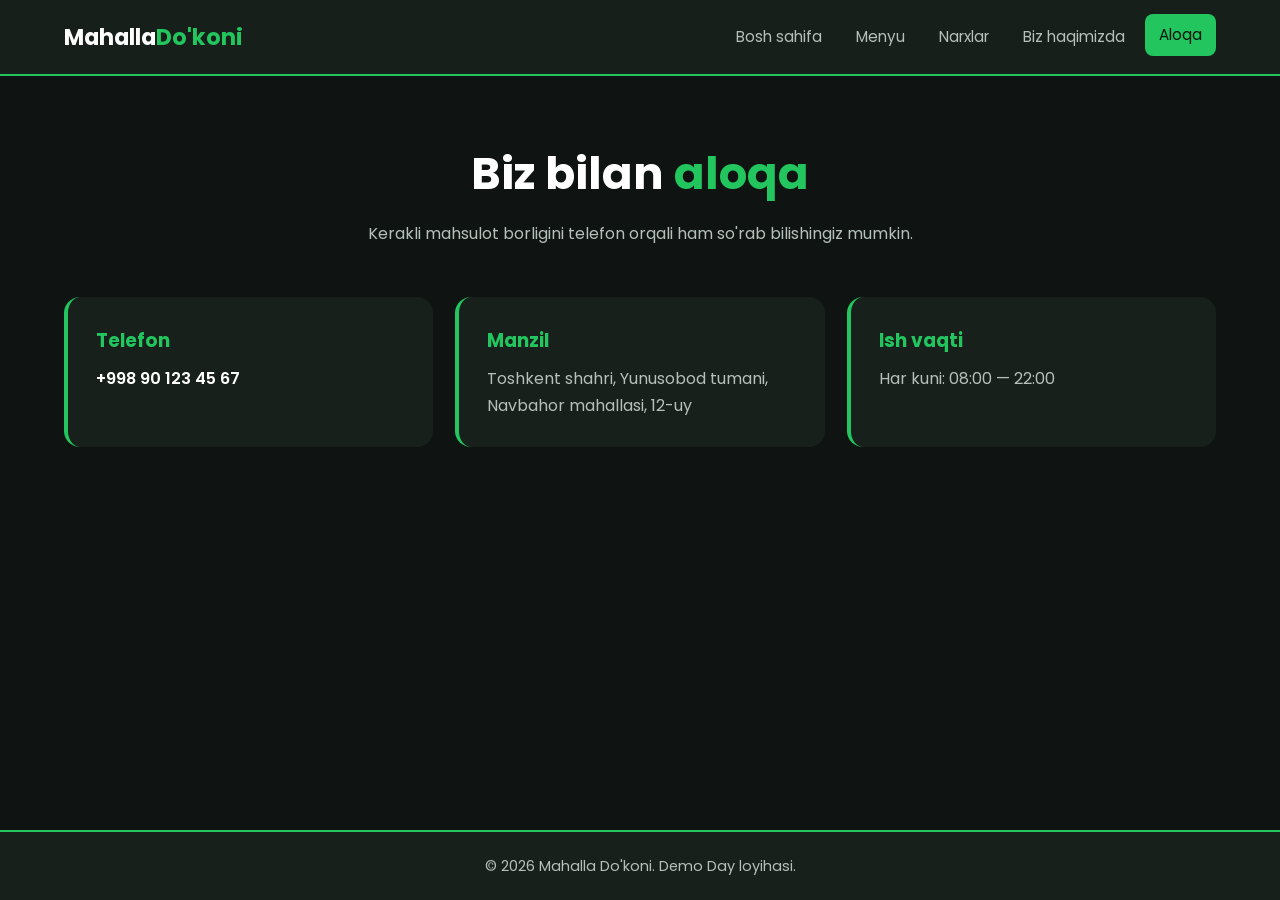
<file: aloqa.html>
<!DOCTYPE html>
<html lang="uz">
<head>
  <meta charset="UTF-8">
  <meta name="viewport" content="width=device-width, initial-scale=1.0">
  <title>Aloqa — Mahalla Do'koni</title>
  <link rel="preconnect" href="https://fonts.googleapis.com">
  <link rel="preconnect" href="https://fonts.gstatic.com" crossorigin>
  <link href="https://fonts.googleapis.com/css2?family=Poppins:wght@400;500;600;700&display=swap" rel="stylesheet">
  <link rel="stylesheet" href="style.css">
</head>
<body>
  <header class="site-header">
    <a href="index.html" class="logo">Mahalla<span>Do'koni</span></a>
    <nav>
      <a href="index.html">Bosh sahifa</a>
      <a href="menyu.html">Menyu</a>
      <a href="narxlar.html">Narxlar</a>
      <a href="haqimizda.html">Biz haqimizda</a>
      <a href="aloqa.html" class="active">Aloqa</a>
    </nav>
  </header>

  <main>
    <section class="page-title">
      <h1>Biz bilan <em>aloqa</em></h1>
      <p>Kerakli mahsulot borligini telefon orqali ham so'rab bilishingiz mumkin.</p>
    </section>

    <section class="cards contact">
      <article class="card">
        <h3>Telefon</h3>
        <p><a href="tel:+998901234567">+998 90 123 45 67</a></p>
      </article>
      <article class="card">
        <h3>Manzil</h3>
        <p>Toshkent shahri, Yunusobod tumani, Navbahor mahallasi, 12-uy</p>
      </article>
      <article class="card">
        <h3>Ish vaqti</h3>
        <p>Har kuni: 08:00 — 22:00</p>
      </article>
    </section>
  </main>

  <footer class="site-footer">
    <p>&copy; 2026 Mahalla Do'koni. Demo Day loyihasi.</p>
  </footer>
</body>
</html>
</file>
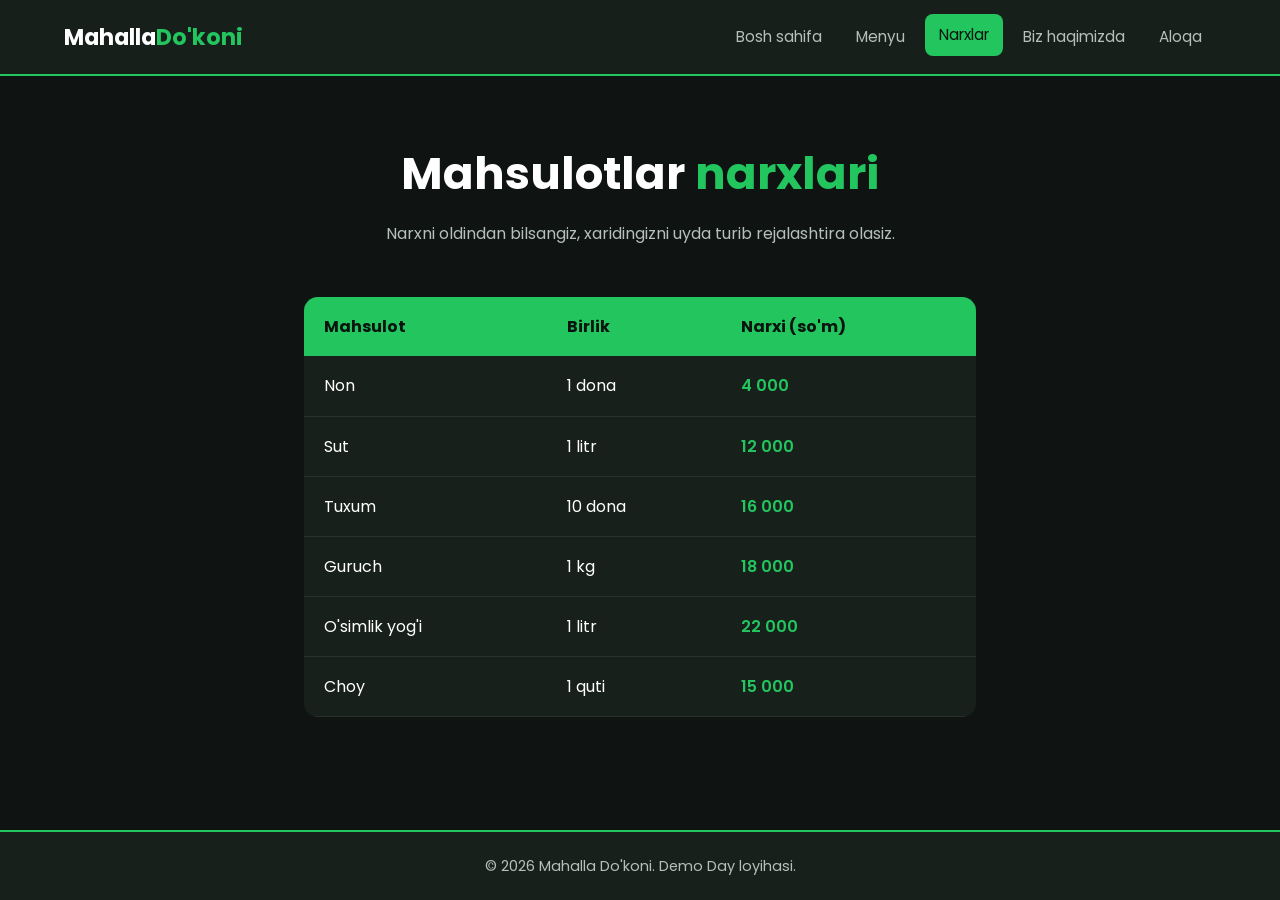
<file: narxlar.html>
<!DOCTYPE html>
<html lang="uz">
<head>
  <meta charset="UTF-8">
  <meta name="viewport" content="width=device-width, initial-scale=1.0">
  <title>Narxlar — Mahalla Do'koni</title>
  <link rel="preconnect" href="https://fonts.googleapis.com">
  <link rel="preconnect" href="https://fonts.gstatic.com" crossorigin>
  <link href="https://fonts.googleapis.com/css2?family=Poppins:wght@400;500;600;700&display=swap" rel="stylesheet">
  <link rel="stylesheet" href="style.css">
</head>
<body>
  <header class="site-header">
    <a href="index.html" class="logo">Mahalla<span>Do'koni</span></a>
    <nav>
      <a href="index.html">Bosh sahifa</a>
      <a href="menyu.html">Menyu</a>
      <a href="narxlar.html" class="active">Narxlar</a>
      <a href="haqimizda.html">Biz haqimizda</a>
      <a href="aloqa.html">Aloqa</a>
    </nav>
  </header>

  <main>
    <section class="page-title">
      <h1>Mahsulotlar <em>narxlari</em></h1>
      <p>Narxni oldindan bilsangiz, xaridingizni uyda turib rejalashtira olasiz.</p>
    </section>

    <section class="table-wrap">
      <table>
        <thead>
          <tr><th>Mahsulot</th><th>Birlik</th><th>Narxi (so'm)</th></tr>
        </thead>
        <tbody>
          <tr><td>Non</td><td>1 dona</td><td>4 000</td></tr>
          <tr><td>Sut</td><td>1 litr</td><td>12 000</td></tr>
          <tr><td>Tuxum</td><td>10 dona</td><td>16 000</td></tr>
          <tr><td>Guruch</td><td>1 kg</td><td>18 000</td></tr>
          <tr><td>O'simlik yog'i</td><td>1 litr</td><td>22 000</td></tr>
          <tr><td>Choy</td><td>1 quti</td><td>15 000</td></tr>
        </tbody>
      </table>
    </section>
  </main>

  <footer class="site-footer">
    <p>&copy; 2026 Mahalla Do'koni. Demo Day loyihasi.</p>
  </footer>
</body>
</html>
</file>
<file: style.css>
/* ===== Asosiy sozlamalar ===== */
:root {
  --bg: #0f1412;
  --bg-2: #18201c;
  --text: #ffffff;
  --muted: #b5c0ba;
  --green: #22c55e;
  --green-dark: #16a34a;
}

* { margin: 0; padding: 0; box-sizing: border-box; }

html { scroll-behavior: smooth; }

body {
  font-family: 'Poppins', system-ui, -apple-system, 'Segoe UI', sans-serif;
  background: var(--bg);
  color: var(--text);
  line-height: 1.7;
  min-height: 100vh;
  display: flex;
  flex-direction: column;
}

main { flex: 1; }

img { max-width: 100%; display: block; }

a { color: inherit; text-decoration: none; }

em { color: var(--green); font-style: normal; }

/* ===== Animatsiyalar ===== */
@keyframes fadeUp {
  from { opacity: 0; transform: translateY(24px); }
  to   { opacity: 1; transform: translateY(0); }
}

@keyframes fadeIn {
  from { opacity: 0; }
  to   { opacity: 1; }
}

.hero-text, .page-title, .about-text { animation: fadeUp 0.9s ease both; }
.hero-img, .about img               { animation: fadeIn 1.4s ease 0.2s both; }
.card, .product, .table-wrap        { animation: fadeUp 0.8s ease both; }

.card:nth-child(2), .product:nth-child(2) { animation-delay: 0.15s; }
.card:nth-child(3), .product:nth-child(3) { animation-delay: 0.3s; }
.product:nth-child(4) { animation-delay: 0.45s; }
.product:nth-child(5) { animation-delay: 0.6s; }
.product:nth-child(6) { animation-delay: 0.75s; }

/* ===== Header ===== */
.site-header {
  display: flex;
  justify-content: space-between;
  align-items: center;
  flex-wrap: wrap;
  gap: 12px;
  padding: 16px 5%;
  background: rgba(24, 32, 28, 0.95);
  border-bottom: 2px solid var(--green);
  position: sticky;
  top: 0;
  z-index: 10;
}

.logo { font-size: 1.4rem; font-weight: 700; transition: transform 0.3s ease; }
.logo span { color: var(--green); }
.logo:hover { transform: scale(1.05); }

nav { display: flex; flex-wrap: wrap; gap: 6px; }

nav a {
  padding: 8px 14px;
  border-radius: 8px;
  font-size: 0.95rem;
  color: var(--muted);
  transition: all 0.3s ease;
}

nav a:hover,
nav a.active {
  background: var(--green);
  color: #08140d;
  transform: translateY(-2px);
}

/* ===== Tugmalar ===== */
.btn-row { display: flex; flex-wrap: wrap; gap: 14px; margin-top: 24px; }

.btn {
  display: inline-block;
  padding: 12px 28px;
  background: var(--green);
  color: #08140d;
  font-weight: 600;
  border-radius: 10px;
  border: 2px solid var(--green);
  transition: all 0.3s ease;
}

.btn:hover {
  background: var(--green-dark);
  border-color: var(--green-dark);
  transform: translateY(-3px);
  box-shadow: 0 8px 20px rgba(34, 197, 94, 0.35);
}

.btn-outline { background: transparent; color: var(--green); }
.btn-outline:hover { color: #fff; }

/* ===== Bosh sahifa (hero) ===== */
.hero {
  display: grid;
  grid-template-columns: 1.1fr 1fr;
  gap: 40px;
  align-items: center;
  padding: 70px 5%;
}

.tag {
  display: inline-block;
  color: var(--green);
  font-weight: 600;
  letter-spacing: 1px;
  text-transform: uppercase;
  font-size: 0.85rem;
  margin-bottom: 10px;
}

.hero h1 { font-size: clamp(2rem, 5vw, 3.2rem); line-height: 1.2; margin-bottom: 16px; }
.hero p  { color: var(--muted); }

.hero-img {
  width: 100%;
  border-radius: 18px;
  border: 2px solid var(--green);
  box-shadow: 0 0 40px rgba(34, 197, 94, 0.2);
  transition: transform 0.5s ease;
}
.hero-img:hover { transform: scale(1.03) rotate(-1deg); }

/* ===== Kartalar ===== */
.cards {
  display: grid;
  grid-template-columns: repeat(auto-fit, minmax(240px, 1fr));
  gap: 22px;
  padding: 20px 5% 70px;
}

.card {
  background: var(--bg-2);
  padding: 28px;
  border-radius: 16px;
  border-left: 4px solid var(--green);
  transition: all 0.3s ease;
}

.card:hover {
  transform: translateY(-6px);
  box-shadow: 0 12px 28px rgba(34, 197, 94, 0.2);
}

.card h3 { color: var(--green); margin-bottom: 8px; }
.card p  { color: var(--muted); }
.card a  { color: var(--text); font-weight: 600; transition: color 0.3s ease; }
.card a:hover { color: var(--green); }

/* ===== Ichki sahifa sarlavhasi ===== */
.page-title { text-align: center; padding: 60px 5% 30px; }
.page-title h1 { font-size: clamp(1.8rem, 4.5vw, 2.8rem); }
.page-title p  { color: var(--muted); margin-top: 8px; }

/* ===== Menyu (mahsulotlar) ===== */
.grid {
  display: grid;
  grid-template-columns: repeat(auto-fill, minmax(260px, 1fr));
  gap: 24px;
  padding: 20px 5% 70px;
}

.product {
  background: var(--bg-2);
  border-radius: 16px;
  overflow: hidden;
  transition: all 0.3s ease;
}

.product:hover {
  transform: translateY(-8px);
  box-shadow: 0 14px 30px rgba(34, 197, 94, 0.25);
}

.product img {
  width: 100%;
  aspect-ratio: 3 / 2;
  object-fit: cover;
  transition: transform 0.5s ease;
}
.product:hover img { transform: scale(1.08); }

.product { overflow: hidden; }
.product-body { padding: 18px 20px 22px; position: relative; background: var(--bg-2); }
.product-body h3 { margin-bottom: 4px; }
.product-body p  { color: var(--muted); font-size: 0.92rem; margin-bottom: 10px; }

.badge {
  display: inline-block;
  background: rgba(34, 197, 94, 0.15);
  color: var(--green);
  padding: 2px 12px;
  border-radius: 20px;
  font-size: 0.8rem;
  font-weight: 600;
}

/* ===== Narxlar jadvali ===== */
.table-wrap {
  max-width: 800px;
  margin: 20px auto 70px;
  padding: 0 5%;
  overflow-x: auto;
}

table {
  width: 100%;
  border-collapse: collapse;
  background: var(--bg-2);
  border-radius: 14px;
  overflow: hidden;
}

th, td { padding: 16px 20px; text-align: left; }

th { background: var(--green); color: #08140d; }

td { border-bottom: 1px solid rgba(255, 255, 255, 0.08); }

tbody tr { transition: all 0.3s ease; }
tbody tr:hover { background: rgba(34, 197, 94, 0.12); transform: scale(1.01); }
tbody td:last-child { color: var(--green); font-weight: 600; }

/* ===== Biz haqimizda ===== */
.about {
  display: grid;
  grid-template-columns: 1fr 1fr;
  gap: 40px;
  align-items: center;
  padding: 20px 5% 70px;
}

.about img {
  width: 100%;
  border-radius: 18px;
  border: 2px solid var(--green);
}

.about-text h2 { color: var(--green); margin: 14px 0 6px; }
.about-text p  { color: var(--muted); }

/* ===== Footer ===== */
.site-footer {
  text-align: center;
  padding: 22px 5%;
  background: var(--bg-2);
  border-top: 2px solid var(--green);
  color: var(--muted);
  font-size: 0.9rem;
}

/* ===== Telefon uchun moslashuv ===== */
@media (max-width: 768px) {
  .site-header { flex-direction: column; text-align: center; }
  nav { justify-content: center; }
  .hero, .about { grid-template-columns: 1fr; padding-top: 40px; }
  .hero-text { text-align: center; }
  .btn-row { justify-content: center; }
  th, td { padding: 12px; font-size: 0.9rem; }
}

/* Animatsiyani xohlamaydiganlar uchun */
@media (prefers-reduced-motion: reduce) {
  * { animation: none !important; transition: none !important; }
}
</file>
